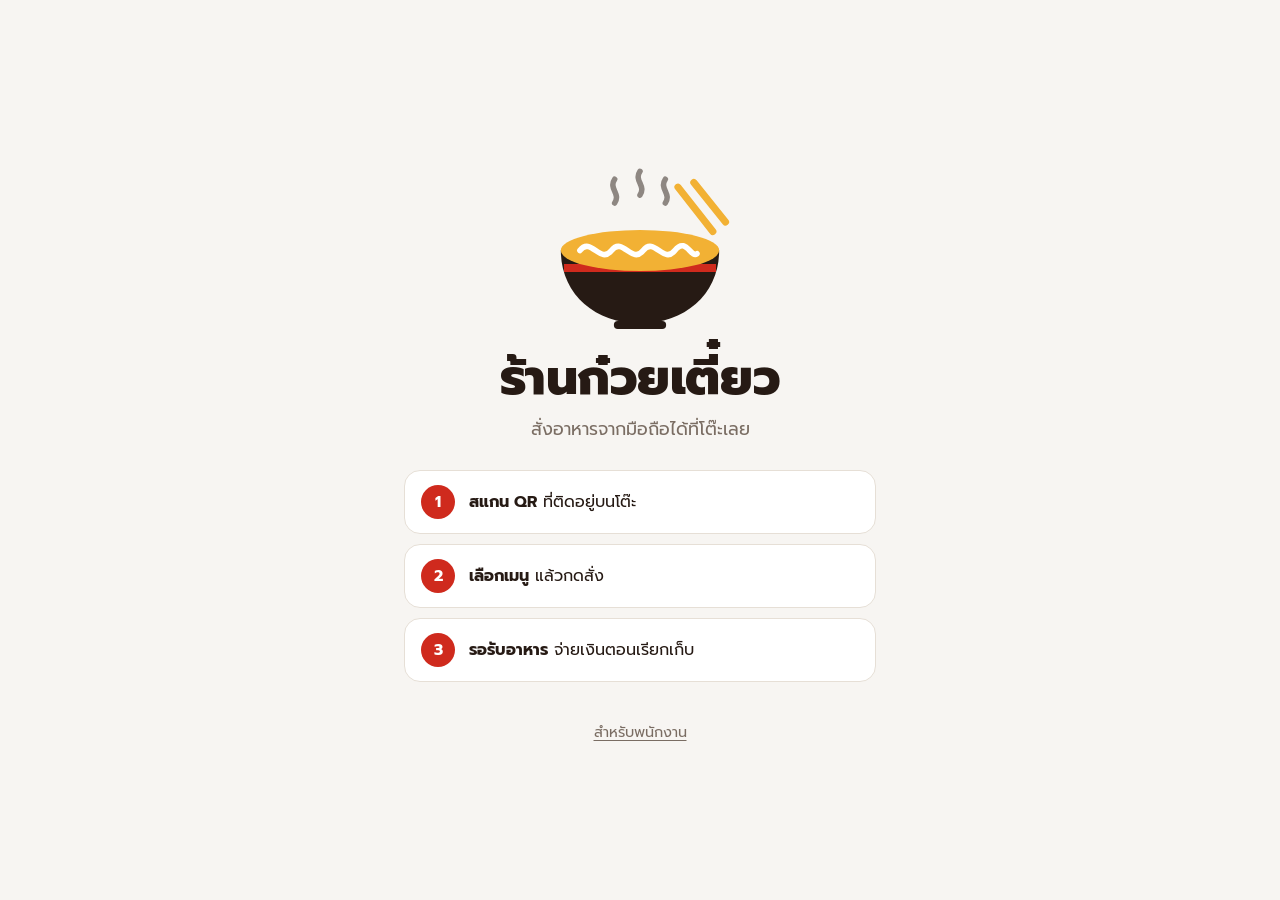
<file: index.html>
<!doctype html>
<html lang="th">
<head>
  <meta charset="utf-8">
  <meta name="viewport" content="width=device-width,initial-scale=1">
  <meta name="theme-color" content="#261A14">
  <title>ร้านก๋วยเตี๋ยว</title>
  <link rel="preconnect" href="https://fonts.googleapis.com">
  <link rel="preconnect" href="https://fonts.gstatic.com" crossorigin>
  <link href="https://fonts.googleapis.com/css2?family=Prompt:wght@400;500;600;700;800&display=swap" rel="stylesheet">
  <link rel="stylesheet" href="style.css">
</head>
<body>
  <main class="hero">
    <div class="hero-bowl" data-bowl></div>
    <h1 id="shop">ร้านก๋วยเตี๋ยว</h1>
    <p class="lead">สั่งอาหารจากมือถือได้ที่โต๊ะเลย</p>
    <ol class="how">
      <li><span><b>สแกน QR</b> ที่ติดอยู่บนโต๊ะ</span></li>
      <li><span><b>เลือกเมนู</b> แล้วกดสั่ง</span></li>
      <li><span><b>รอรับอาหาร</b> จ่ายเงินตอนเรียกเก็บ</span></li>
    </ol>
    <a class="staff-link" href="staff.html">สำหรับพนักงาน</a>
  </main>
  <script src="bowl.js"></script>
  <script src="config.js"></script>
  <script>
    try { document.getElementById('shop').textContent = CONFIG.SHOP_NAME; document.title = CONFIG.SHOP_NAME; } catch (e) {}
  </script>
</body>
</html>
</file>
<file: style.css>
:root{
  --bg:#F7F5F2;--paper:#fff;--ink:#261A14;--muted:#7A6D63;--line:#E6DFD6;
  --chili:#CF2A1D;--chili-d:#A91F15;--chili-t:#FDECEA;
  --yolk:#F2B134;--yolk-t:#FFF3D6;
  --herb:#3F8F3A;--herb-t:#E6F3E4;--sky-t:#E3F0F7;
  --r:16px;
  --font:"Prompt","Noto Sans Thai","Sarabun",system-ui,sans-serif;
}
*{box-sizing:border-box}
html{-webkit-text-size-adjust:100%}
body{margin:0;font-family:var(--font);background:var(--bg);color:var(--ink);font-size:16px;line-height:1.5;-webkit-tap-highlight-color:transparent}
button,input{font:inherit;color:inherit}
button{cursor:pointer}
[hidden]{display:none!important}
:focus-visible{outline:3px solid var(--yolk);outline-offset:2px}
.muted{color:var(--muted);font-size:.875rem}
.center{text-align:center}
.grow{flex:1;min-width:0}
.row{display:flex;gap:10px;align-items:center}
.err{color:var(--chili);margin:0;font-weight:500}

/* ---------- ส่วนหัว ---------- */
.hdr{position:sticky;top:0;z-index:20;min-height:60px;background:var(--ink);color:#fff;padding:9px 16px;display:flex;align-items:center;gap:12px}
.logo{flex:none;width:40px;height:36px;--bowl:#fff}
.logo svg,.hero-bowl svg{display:block;width:100%;height:100%}
.hdr h1{margin:0;font-size:1.1rem;font-weight:700;line-height:1.25}
.hdr .sub{font-size:.75rem;opacity:.7;line-height:1.2}
.pill{flex:none;background:var(--chili);color:#fff;font-weight:600;font-size:.95rem;padding:5px 14px;border-radius:999px;white-space:nowrap}
.pill:empty{display:none}
.live{display:inline-flex;align-items:center;gap:6px;font-size:.78rem;opacity:.85}
.live::before{content:"";width:8px;height:8px;border-radius:50%;background:#6BD26B}

/* ---------- ปุ่ม ---------- */
.btn{background:var(--chili);color:#fff;border:0;border-radius:12px;padding:10px 18px;min-height:46px;font-weight:600;transition:background .15s,transform .06s}
.btn:hover{background:var(--chili-d)}
.btn:active{transform:scale(.98)}
.btn.big{min-height:54px;font-size:1.05rem;border-radius:14px}
.btn.ghost{background:transparent;color:var(--chili);box-shadow:inset 0 0 0 1.5px var(--chili)}
.btn.ghost:hover{background:var(--chili-t)}
.btn.ok{background:var(--herb)}
.btn.ok:hover{background:#2F7A2B}
.btn.danger{background:transparent;color:var(--muted);box-shadow:inset 0 0 0 1.5px var(--line)}
.btn.danger:hover{background:var(--chili-t);color:var(--chili)}
.btn:disabled{opacity:.5;pointer-events:none}
.hdr .btn{min-height:40px;padding:6px 14px;background:rgba(255,255,255,.14)}
.hdr .btn:hover{background:rgba(255,255,255,.22)}
.hdr .btn.solid{background:var(--yolk);color:var(--ink)}
.hdr .btn.solid:hover{background:#F7C45E}

/* ---------- เมนู ---------- */
.wrap{max-width:720px;margin:0 auto;padding:0 14px 120px;--stick:60px}
.catnav{position:sticky;top:var(--stick);z-index:10;display:flex;gap:8px;overflow-x:auto;padding:10px 14px;margin:0 -14px;background:var(--bg);scrollbar-width:none}
.catnav::-webkit-scrollbar{display:none}
.catchip{flex:none;border:1.5px solid var(--line);background:#fff;border-radius:999px;padding:6px 15px;font-weight:500;white-space:nowrap}
.catchip.on{background:var(--ink);border-color:var(--ink);color:#fff}
.catsec{scroll-margin-top:calc(var(--stick) + 56px)}
h2.cat{margin:14px 2px 8px;font-size:1.1rem;font-weight:700}
.rows{display:flex;flex-direction:column;gap:10px}
.grid{display:grid;grid-template-columns:repeat(auto-fill,minmax(150px,1fr));gap:10px}

.item{font-family:inherit;text-align:left;color:inherit;background:#fff;border:1px solid var(--line);border-radius:var(--r);padding:0;overflow:hidden;transition:background .12s}
.item:not(:disabled):active{background:#FFFAF0}
.item.li{display:flex;align-items:center;gap:12px;width:100%;padding:10px 12px 10px 10px}
.thumb{flex:none;width:76px;height:76px;border-radius:12px;display:flex;align-items:center;justify-content:center;font-size:2.3rem;background:var(--yolk-t);overflow:hidden}
.thumb img{width:100%;height:100%;object-fit:cover}
.t1 .thumb{background:var(--chili-t)}
.t2 .thumb{background:var(--sky-t)}
.t3 .thumb{background:var(--herb-t)}
.info{flex:1;min-width:0}
.item-name{font-weight:600;line-height:1.3}
.item-price{color:var(--chili);font-weight:700;margin-top:2px}
.tag{margin-left:8px;color:var(--muted);font-size:.72rem;font-weight:400}
.add{flex:none;width:38px;height:38px;border-radius:50%;background:var(--chili);color:#fff;display:flex;align-items:center;justify-content:center;font-size:1.6rem;line-height:1}
.item:disabled{opacity:.55}
.item:disabled .add{background:var(--line);color:var(--muted)}
.item:disabled .item-price{color:var(--muted)}
.item.card{display:flex;flex-direction:column}
.item.card .thumb{width:100%;height:auto;aspect-ratio:4/3;border-radius:0;font-size:2.8rem}
.item.card .info{padding:8px 11px 11px}

/* ---------- หน้าต่างเลือกตัวเลือก / ตะกร้า ---------- */
dialog.sheet{width:100%;max-width:560px;max-height:92vh;margin:auto auto 0;padding:0;border:0;border-radius:24px 24px 0 0;background:#fff;color:var(--ink);overflow:auto}
@media (min-width:600px){dialog.sheet{margin:auto;border-radius:24px}}
dialog.sheet[open]{animation:sheet-up .22s ease-out}
@keyframes sheet-up{from{transform:translateY(28px);opacity:0}}
dialog::backdrop{background:rgba(38,26,20,.55)}
.sheet-body{padding:20px 18px 0;display:flex;flex-direction:column;gap:14px}
.sheet-body h3{margin:0;font-size:1.2rem;line-height:1.3}
.sheet-head{display:flex;align-items:center;gap:14px}
.sheet-head .thumb{width:64px;height:64px;font-size:2rem}
.sheet-foot{position:sticky;bottom:0;margin:0 -18px;padding:12px 18px calc(14px + env(safe-area-inset-bottom));background:#fff;border-top:1px solid var(--line)}
fieldset{margin:0;padding:8px 12px 10px;border:1px solid var(--line);border-radius:14px}
legend{padding:0 6px;font-weight:600}
.req{color:var(--chili)}
.chip{position:relative;display:inline-block;margin:4px 6px 4px 0}
.chip input{position:absolute;opacity:0;inset:0}
.chip span{display:inline-block;padding:8px 15px;border:1.5px solid var(--line);border-radius:999px;background:#fff}
.chip input:checked+span{background:var(--chili);border-color:var(--chili);color:#fff}
.chip input:focus-visible+span{outline:3px solid var(--yolk);outline-offset:2px}
.note,.input{width:100%;padding:12px 14px;border:1.5px solid var(--line);border-radius:12px;background:#fff}
.note:focus,.input:focus{outline:none;border-color:var(--chili)}
.qty-row{display:flex;align-items:center;justify-content:center;gap:24px}
.qty-row button,.stepper button{width:44px;height:44px;border-radius:50%;border:1.5px solid var(--line);background:#fff;font-size:1.4rem;line-height:1;color:var(--chili)}
.qty-row b{min-width:34px;text-align:center;font-size:1.5rem}
.line{display:flex;align-items:center;gap:10px;padding:12px 0;border-bottom:1px solid var(--line)}
.stepper{display:flex;align-items:center;gap:8px}
.stepper button{width:34px;height:34px;font-size:1.1rem}
.line-price{min-width:64px;text-align:right;font-weight:600}
.sum-row{display:flex;align-items:baseline;gap:10px;font-size:1.1rem}
.sum-row b:last-child{font-size:1.5rem;color:var(--chili)}

.cartbar{position:fixed;left:0;right:0;bottom:0;z-index:15;padding:10px 14px calc(12px + env(safe-area-inset-bottom));pointer-events:none}
.cartbar .btn{pointer-events:auto;display:flex;align-items:center;justify-content:space-between;width:100%;max-width:720px;margin:0 auto;min-height:56px;font-size:1.05rem;box-shadow:0 10px 24px rgba(207,42,29,.35)}
.cartbar .badge{display:inline-flex;align-items:center;justify-content:center;min-width:28px;height:28px;margin-right:10px;padding:0 6px;border-radius:999px;background:#fff;color:var(--chili);font-size:.9rem;font-weight:700}

.toast{position:fixed;left:50%;top:76px;transform:translateX(-50%);z-index:60;width:max-content;max-width:90vw;padding:11px 20px;border-radius:999px;background:var(--ink);color:#fff;font-weight:500;box-shadow:0 8px 20px rgba(0,0,0,.25)}

/* ---------- ใบคิว (ฝั่งลูกค้า) ---------- */
.ticket-wrap{margin:14px 0 4px;filter:drop-shadow(0 8px 16px rgba(38,26,20,.13))}
.ticket{position:relative;background:#fff;border-radius:18px;padding:16px 18px 18px}
.t-head{display:flex;justify-content:space-between;color:var(--muted);font-size:.9rem}
.t-head b{color:var(--ink);font-weight:600}
.ticket .qn{padding:2px 0 14px;text-align:center;font-size:4.4rem;font-weight:800;line-height:1.05;letter-spacing:-.02em;color:var(--chili)}
.perf{position:relative;margin:0 -18px;border-top:2px dashed var(--line)}
.perf::before,.perf::after{content:"";position:absolute;top:-11px;width:20px;height:20px;border-radius:50%;background:var(--bg)}
.perf::before{left:-10px}
.perf::after{right:-10px}
.steps{display:flex;margin:18px 0 8px;padding:0;list-style:none}
.steps li{position:relative;flex:1;text-align:center;font-size:.8rem;color:var(--muted)}
.steps li::before{content:"";position:absolute;top:6px;left:-50%;width:100%;height:2px;background:var(--line)}
.steps li:first-child::before{display:none}
.steps li i{position:relative;z-index:1;display:block;width:14px;height:14px;margin:0 auto 6px;border-radius:50%;background:var(--line)}
.steps li.done i,.steps li.on i,.steps li.done::before,.steps li.on::before{background:var(--herb)}
.steps li.on{color:var(--ink);font-weight:600}
.steps li.on i{box-shadow:0 0 0 5px var(--herb-t)}
.t-msg{margin:8px 0 0;text-align:center;font-weight:500}
.ticket-wrap.off .qn{color:var(--muted);text-decoration:line-through}

/* ---------- หน้าแรก ---------- */
.hero{min-height:100vh;max-width:520px;margin:0 auto;padding:40px 24px 28px;display:flex;flex-direction:column;align-items:center;justify-content:center;text-align:center}
.hero-bowl{width:190px;height:165px;--bowl:var(--ink);margin-bottom:10px}
.hero h1{margin:6px 0 10px;font-size:clamp(2.2rem,9vw,3.1rem);font-weight:800;line-height:1.15;letter-spacing:-.01em}
.lead{margin:0 0 28px;font-size:1.1rem;color:var(--muted)}
.how{counter-reset:s;width:100%;margin:0 0 40px;padding:0;list-style:none;display:flex;flex-direction:column;gap:10px;text-align:left}
.how li{counter-increment:s;display:flex;align-items:center;gap:14px;padding:14px 16px;background:#fff;border:1px solid var(--line);border-radius:16px}
.how li::before{content:counter(s);flex:none;width:34px;height:34px;border-radius:50%;background:var(--chili);color:#fff;font-weight:700;display:flex;align-items:center;justify-content:center}
.staff-link{color:var(--muted);font-size:.9rem;text-decoration:underline;text-underline-offset:3px}

/* ---------- หน้าร้าน ---------- */
.login-wrap{min-height:100vh;display:flex;align-items:center;justify-content:center;padding:20px}
.login{width:min(380px,100%);padding:28px 24px;display:flex;flex-direction:column;gap:12px;background:#fff;border-radius:20px;box-shadow:0 12px 32px rgba(38,26,20,.12)}
.login .logo{width:64px;height:58px;margin:0 auto;--bowl:var(--ink)}
.login h2{margin:0 0 6px;text-align:center;font-size:1.25rem}

.board{max-width:1400px;margin:0 auto;padding:14px;display:grid;grid-template-columns:repeat(3,minmax(0,1fr));gap:14px;align-items:start}
@media (max-width:699px){.board{grid-template-columns:1fr}}
.col{min-height:180px;padding:10px;border-radius:18px;background:rgba(38,26,20,.045)}
.col.pending{--c:var(--yolk)}
.col.cooking{--c:var(--chili)}
.col.ready{--c:var(--herb)}
.col h2{display:flex;align-items:center;gap:8px;margin:2px 4px 10px;font-size:1rem;font-weight:700}
.col h2::before{content:"";width:10px;height:10px;border-radius:50%;background:var(--c)}
.count{margin-left:auto;min-width:26px;padding:0 9px;border-radius:999px;background:var(--ink);color:#fff;font-size:.85rem;text-align:center}
.empty{margin:28px 0;text-align:center;color:var(--muted);font-size:.9rem}

.ocard{margin-bottom:10px;padding:12px 14px;background:#fff;border:1px solid var(--line);border-left:6px solid var(--c);border-radius:16px}
.ocard.pending{--c:var(--yolk);animation:pulse 1.8s infinite}
.ocard.cooking{--c:var(--chili)}
.ocard.ready{--c:var(--herb)}
.o-head{display:flex;align-items:center;gap:12px}
.ocard .qn{flex:none;min-width:54px;height:54px;padding:0 8px;border-radius:12px;background:var(--ink);color:#fff;font-size:1.55rem;font-weight:800;display:flex;align-items:center;justify-content:center}
.where{display:block;font-size:1.1rem;font-weight:700;line-height:1.25}
.ago.late{color:var(--chili);font-weight:600}
.ocard ul{margin:10px 0 6px;padding:10px 0 0;list-style:none;border-top:2px dashed var(--line)}
.ocard li{padding:4px 0}
.ocard li b{color:var(--chili)}
.o-foot{display:flex;justify-content:space-between;align-items:center;margin:8px 0 10px}
.ocard .acts{display:flex;gap:8px}
.ocard .acts .btn{flex:1;padding:10px 8px;white-space:nowrap}
.ocard .acts .btn.danger{flex:.7}
@keyframes pulse{50%{box-shadow:0 0 0 5px rgba(242,177,52,.4)}}

.overlay{position:fixed;inset:0;z-index:30;display:flex;flex-direction:column;background:var(--bg)}
.overlay .split{flex:1;min-height:0;display:grid;grid-template-columns:1fr 400px}
.overlay .left{--stick:0px;overflow:auto;padding:0 14px 20px}
.overlay .grid{grid-template-columns:repeat(auto-fill,minmax(132px,1fr))}
.overlay .item.card .thumb{aspect-ratio:16/10;font-size:2.2rem}
.overlay .right{display:flex;flex-direction:column;gap:12px;overflow:auto;padding:16px;background:#fff;border-left:1px solid var(--line)}
.overlay #staffLines{flex:1;min-height:90px}
.seg{display:flex;gap:8px;flex-wrap:wrap}
.seg button{padding:10px 16px;border:1.5px solid var(--line);border-radius:12px;background:#fff;font-weight:500}
.seg button.on{background:var(--ink);border-color:var(--ink);color:#fff}
@media (max-width:820px){
  .overlay .split{grid-template-columns:1fr;grid-template-rows:1fr auto}
  .overlay .right{max-height:50vh;border-left:0;border-top:1px solid var(--line)}
}
@media (prefers-reduced-motion:reduce){*,*::before,*::after{animation:none!important;transition:none!important;scroll-behavior:auto!important}}

/* ---------- หลังบ้าน ---------- */
a.btn{display:inline-flex;align-items:center;justify-content:center;text-decoration:none}
.btn.sm{min-height:38px;padding:6px 14px;font-size:.9rem}
.admin-wrap{max-width:980px;margin:0 auto;padding:0 14px 60px}
.tabs{display:flex;gap:6px;padding:12px 0;overflow-x:auto}
.tab{flex:none;border:0;background:transparent;padding:9px 20px;border-radius:999px;font-weight:600;color:var(--muted)}
.tab.on{background:var(--ink);color:#fff}
.bar{display:flex;align-items:center;gap:10px;flex-wrap:wrap;margin:6px 0 12px}
.mrow{display:flex;align-items:center;gap:12px;padding:10px 12px;background:#fff;border:1px solid var(--line);border-radius:var(--r)}
.mrow .thumb{width:60px;height:60px;font-size:1.8rem}
.mrow.off .thumb,.mrow.off .item-name{opacity:.45}
.mrow .info .input{padding:8px 12px}
.switch{display:inline-flex;align-items:center;gap:8px;cursor:pointer;font-size:.85rem;color:var(--muted);position:relative}
.switch input{position:absolute;opacity:0;width:0;height:0}
.switch span{position:relative;flex:none;width:42px;height:24px;border-radius:999px;background:var(--line);transition:background .15s}
.switch span::after{content:"";position:absolute;top:3px;left:3px;width:18px;height:18px;border-radius:50%;background:#fff;transition:transform .15s}
.switch input:checked+span{background:var(--herb)}
.switch input:checked+span::after{transform:translateX(18px)}
.switch input:focus-visible+span{outline:3px solid var(--yolk);outline-offset:2px}
.switch em{font-style:normal;min-width:4.2em}
.field{display:flex;flex-direction:column;gap:4px}
.field>label,.lbl{font-weight:600;font-size:.9rem}
.grid2{display:grid;grid-template-columns:1fr 1fr;gap:12px}
.og{display:flex;flex-direction:column;gap:8px;padding:12px;border:1px solid var(--line);border-radius:14px;background:#FCFBF9}
.crow{display:flex;gap:8px;align-items:center}
.crow .price{width:96px;flex:none}
.xbtn{flex:none;width:36px;height:36px;border-radius:50%;border:1.5px solid var(--line);background:#fff;color:var(--muted)}
.xbtn:hover{color:var(--chili);border-color:var(--chili)}
.imgbox{display:flex;align-items:center;gap:14px}
.imgbox .thumb{width:92px;height:92px;font-size:2.4rem}
dialog.sheet.wide{max-width:640px}
.help{padding:12px 14px;border-radius:14px;background:var(--yolk-t);font-size:.9rem;line-height:1.7}
.mem{display:grid;grid-template-columns:1.5fr 1fr 130px 100px auto;gap:10px;align-items:center;padding:12px;background:#fff;border:1px solid var(--line);border-radius:var(--r)}
select.input{appearance:auto}
body.is-staff .admin-only{display:none!important}
@media (max-width:760px){
  .mem{grid-template-columns:1fr 1fr}
  .grid2{grid-template-columns:1fr}
  .mrow{flex-wrap:wrap}
}

/* ---------- หน้าพิมพ์ QR ---------- */
.qr-page{max-width:900px;margin:0 auto;padding:20px 16px 40px}
.qr-top{display:flex;align-items:center;gap:12px;margin-bottom:16px}
.qrgrid{display:grid;grid-template-columns:repeat(auto-fill,minmax(250px,1fr));gap:16px}
.qrcard{display:flex;flex-direction:column;align-items:center;gap:6px;padding:18px 16px;text-align:center;background:#fff;border:1.5px dashed var(--line);border-radius:18px;break-inside:avoid}
.qr-brand{display:flex;align-items:center;gap:10px;font-size:1.1rem}
.qr-brand .logo{width:38px;height:34px;--bowl:var(--ink)}
.qrcard canvas{width:220px;height:220px}
.qr-table{font-size:2.2rem;font-weight:800;line-height:1.1;color:var(--chili)}
.qr-hint{font-weight:600}
.qr-sub{font-size:.85rem;color:var(--muted)}
@media print{
  body{background:#fff}
  .noprint{display:none!important}
  .qr-page{padding:0}
  .qrgrid{grid-template-columns:repeat(2,1fr);gap:10mm}
  .qrcard{border:1px dashed #999;border-radius:6mm;padding:8mm}
  .qrcard canvas{width:60mm;height:60mm}
}

/* ---------- เก็บเงิน / บิลโต๊ะ ---------- */
.billbtn{position:relative}
.billbtn .count{margin-left:8px;background:var(--yolk);color:var(--ink)}
.hdr .btn.billbtn.alert{background:var(--chili);animation:pulse 1.8s infinite}
.bcard{display:flex;align-items:center;gap:10px;width:100%;margin-bottom:10px;padding:12px 14px;text-align:left;background:#fff;border:1.5px solid var(--line);border-radius:var(--r)}
.bcard.on{border-color:var(--ink);box-shadow:0 0 0 3px rgba(38,26,20,.08)}
.bcard.req{border-left:6px solid var(--chili)}
.bflags{display:flex;gap:6px;flex-wrap:wrap;justify-content:flex-end}
.flag{padding:1px 10px;border-radius:999px;background:var(--chili-t);color:var(--chili-d);font-size:.75rem;font-weight:600;white-space:nowrap}
.flag.w{background:var(--yolk-t);color:#8A5A00}
.btotal{font-size:1.1rem;white-space:nowrap}
.bd-head{display:flex;align-items:flex-start;gap:10px}
.bd-head h2{margin:0;font-size:1.4rem;line-height:1.2}
.bd-orders{display:flex;flex-direction:column;gap:10px}
.bd-order{padding:10px 12px;border:1px solid var(--line);border-radius:14px;background:#FCFBF9}
.bd-oh{display:flex;align-items:center;gap:8px;margin-bottom:4px}
.bd-line{display:flex;gap:10px;padding:2px 0}
.stat{padding:1px 9px;border-radius:999px;background:var(--line);font-size:.75rem;font-weight:600}
.stat.pending{background:var(--yolk-t);color:#8A5A00}
.stat.cooking{background:var(--chili-t);color:var(--chili-d)}
.stat.ready{background:var(--herb-t);color:#2F7A2B}
.link{padding:4px 2px;border:0;background:none;color:var(--muted);font-size:.8rem;text-decoration:underline}
.link:hover{color:var(--chili)}
.help.warn{background:var(--chili-t);color:var(--chili-d)}
.bd-sum{display:flex;flex-direction:column;gap:8px;padding:12px;background:#fff;border:1px solid var(--line);border-radius:14px}
.bd-sum .sum-row:not(.grand) b{font-size:1.1rem;color:var(--ink)}
.disc-row{display:flex;align-items:center;gap:10px}
.disc-row .input{width:120px;padding:8px 12px;text-align:right}
.sum-row.grand{padding-top:8px;border-top:2px dashed var(--line);font-size:1.2rem}
.sum-row.grand b{font-size:1.7rem;color:var(--chili)}
#payConfirm{margin-top:auto}
.qrbox{display:flex;flex-direction:column;align-items:center;gap:2px;padding:14px;text-align:center;background:#fff;border:1.5px solid var(--line);border-radius:16px}
/* ไลบรารี QR ตั้งขนาด inline ไว้ที่ตัว canvas จึงต้อง !important เพื่อคุมขนาดที่แสดง */
.qrbox canvas{width:220px!important;height:220px!important}
.qr-amt{margin:4px 0;font-size:2rem;font-weight:800;line-height:1.1;color:var(--chili)}
.cash-box{display:flex;flex-direction:column;gap:8px}
.cash-box label{font-weight:600}
.quick{display:flex;gap:8px;flex-wrap:wrap}
.quick button{padding:8px 16px;border:1.5px solid var(--line);border-radius:999px;background:#fff;font-weight:500}
.change{min-height:1.8em;font-size:1.2rem}
.short{color:var(--chili);font-weight:600}
.receipt-view{padding:16px;background:#fff;border:1.5px dashed var(--line);border-radius:14px}
.r-head{margin-bottom:10px;text-align:center}
.r-shop{display:block;font-size:1.25rem}
.r-lines{margin:10px 0;padding:8px 0;border-top:1px dashed var(--line);border-bottom:1px dashed var(--line)}
.r-row{display:flex;gap:10px;padding:2px 0}
.r-row small{color:var(--muted)}
.r-row.grand{font-size:1.2rem;font-weight:800}
.r-foot{margin-top:10px;text-align:center;color:var(--muted);font-size:.9rem}
#printArea{display:none}
@media print{
  body.print-on>*:not(#printArea){display:none!important}
  body.print-on #printArea{display:block}
  .receipt.print{width:72mm;margin:0 auto;color:#000;font-size:12px}
  .receipt.print .muted,.receipt.print small{color:#333}
}

/* ---------- ตั้งค่าร้าน / ฝั่งลูกค้า ---------- */
.settings-card{max-width:560px;display:flex;flex-direction:column;gap:14px;padding:18px;background:#fff;border:1px solid var(--line);border-radius:var(--r)}
.notice{margin:12px 0;padding:12px 14px;border-radius:14px;background:var(--yolk-t);font-weight:500}
.billreq{width:100%;margin-top:12px}
.t-req{margin:12px 0 0;text-align:center;font-weight:500;color:var(--herb)}
</file>
